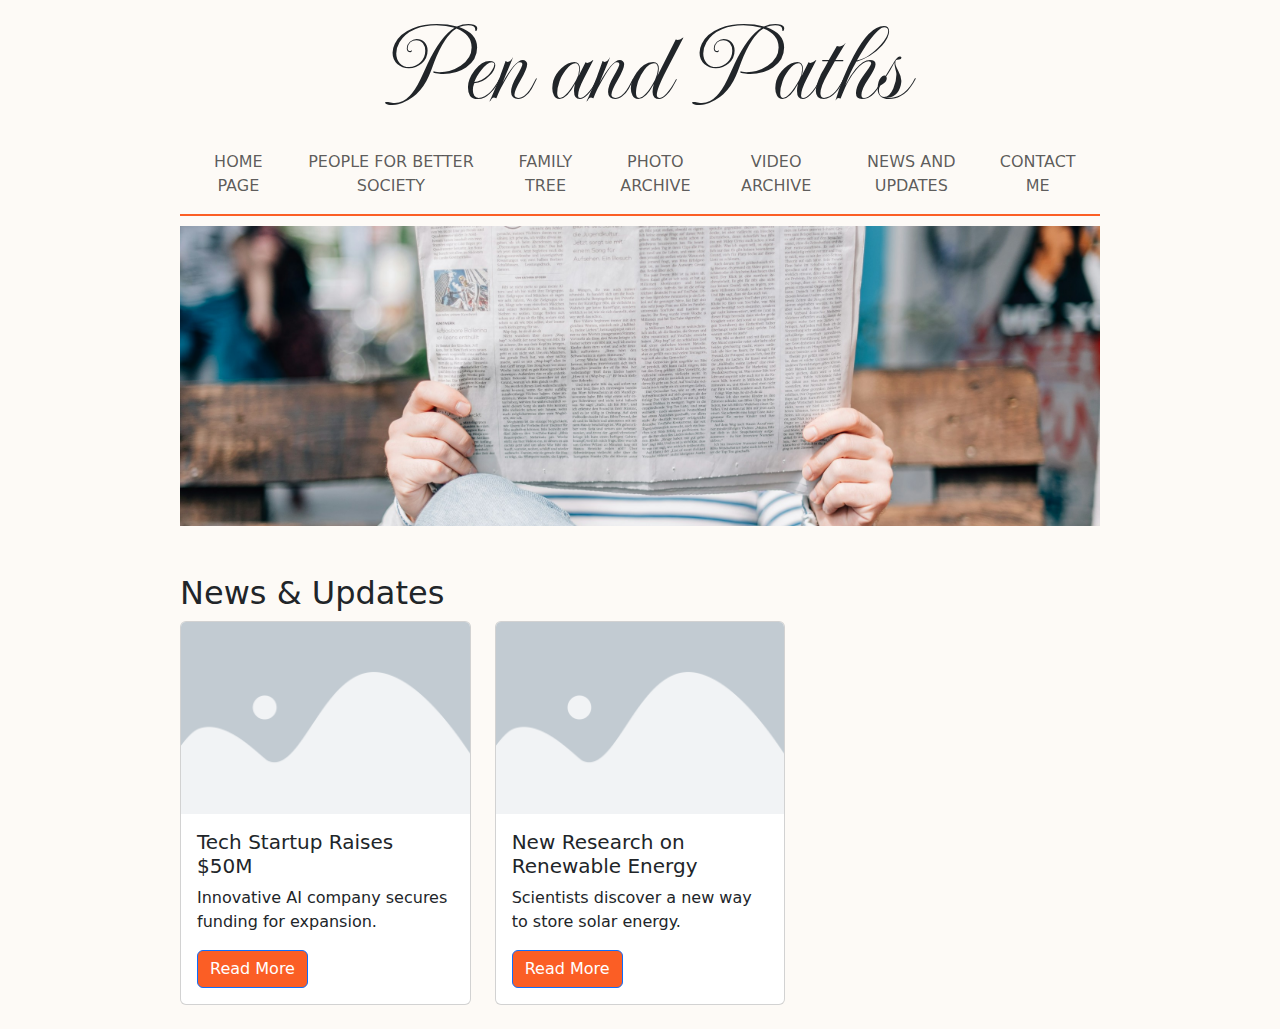
<file: news.html>
<!DOCTYPE html>
<html lang="en">
  <head>
    <meta charset="UTF-8" />
    <meta name="viewport" content="width=device-width, initial-scale=1.0" />
    <title>Pen And Paths</title>
    <link
      href="https://cdn.jsdelivr.net/npm/bootstrap@5.3.3/dist/css/bootstrap.min.css"
      rel="stylesheet"
      integrity="sha384-QWTKZyjpPEjISv5WaRU9OFeRpok6YctnYmDr5pNlyT2bRjXh0JMhjY6hW+ALEwIH"
      crossorigin="anonymous"
    />
    <link rel="stylesheet" href="css/style.css" />
    <link rel="stylesheet" href="css/people.css" />
  </head>
  <body>
    <header>
      <h1 class="hero-title">Pen and Paths</h1>
      <nav class="navbar navbar-expand-lg text-uppercase">
        <div class="container-fluid">
          <button
            class="navbar-toggler"
            type="button"
            data-bs-toggle="collapse"
            data-bs-target="#navbarNav"
            aria-controls="navbarNav"
            aria-expanded="false"
            aria-label="Toggle navigation"
          >
            <span class="navbar-toggler-icon"></span>
          </button>
          <div class="collapse navbar-collapse" id="navbarNav">
            <ul class="navbar-nav w-100 nav-fill">
              <li class="nav-item">
                <a class="nav-link" href="/PenAndPathTest/index.html">Home Page</a>
              </li>
              <li class="nav-item">
                <a class="nav-link" href="/PenAndPathTest/people.html"
                  >People for Better Society</a
                >
              </li>
              <li class="nav-item">
                <a class="nav-link" href="/PenAndPathTest/family.html">Family Tree</a>
              </li>
              <li class="nav-item">
                <a class="nav-link" href="/PenAndPathTest/photo.html">Photo Archive</a>
              </li>
              <li class="nav-item">
                <a class="nav-link" href="/PenAndPathTest/video.html">Video Archive</a>
              </li>
              <li class="nav-item">
                <a class="nav-link" href="/PenAndPathTest/news.html">News and Updates</a>
              </li>
              <li class="nav-item">
                <a class="nav-link" href="/PenAndPathTest/contact.html">Contact Me</a>
              </li>
            </ul>
          </div>
        </div>
      </nav>
    </header>

    <main>
      <img class="people-hero-img" src="image/news-bg.jpg" alt="" />
      <h2 class="mt-5">News & Updates</h2>
      <div id="news-container" class="row"></div>
    </main>

    <script src="js/news.js"></script>
    <script
      src="https://cdn.jsdelivr.net/npm/bootstrap@5.3.3/dist/js/bootstrap.bundle.min.js"
      integrity="sha384-YvpcrYf0tY3lHB60NNkmXc5s9fDVZLESaAA55NDzOxhy9GkcIdslK1eN7N6jIeHz"
      crossorigin="anonymous"
    ></script>

    <script>
      document.addEventListener("DOMContentLoaded", function () {
        displayNews();
      });
    </script>
  </body>
</html>
</file>
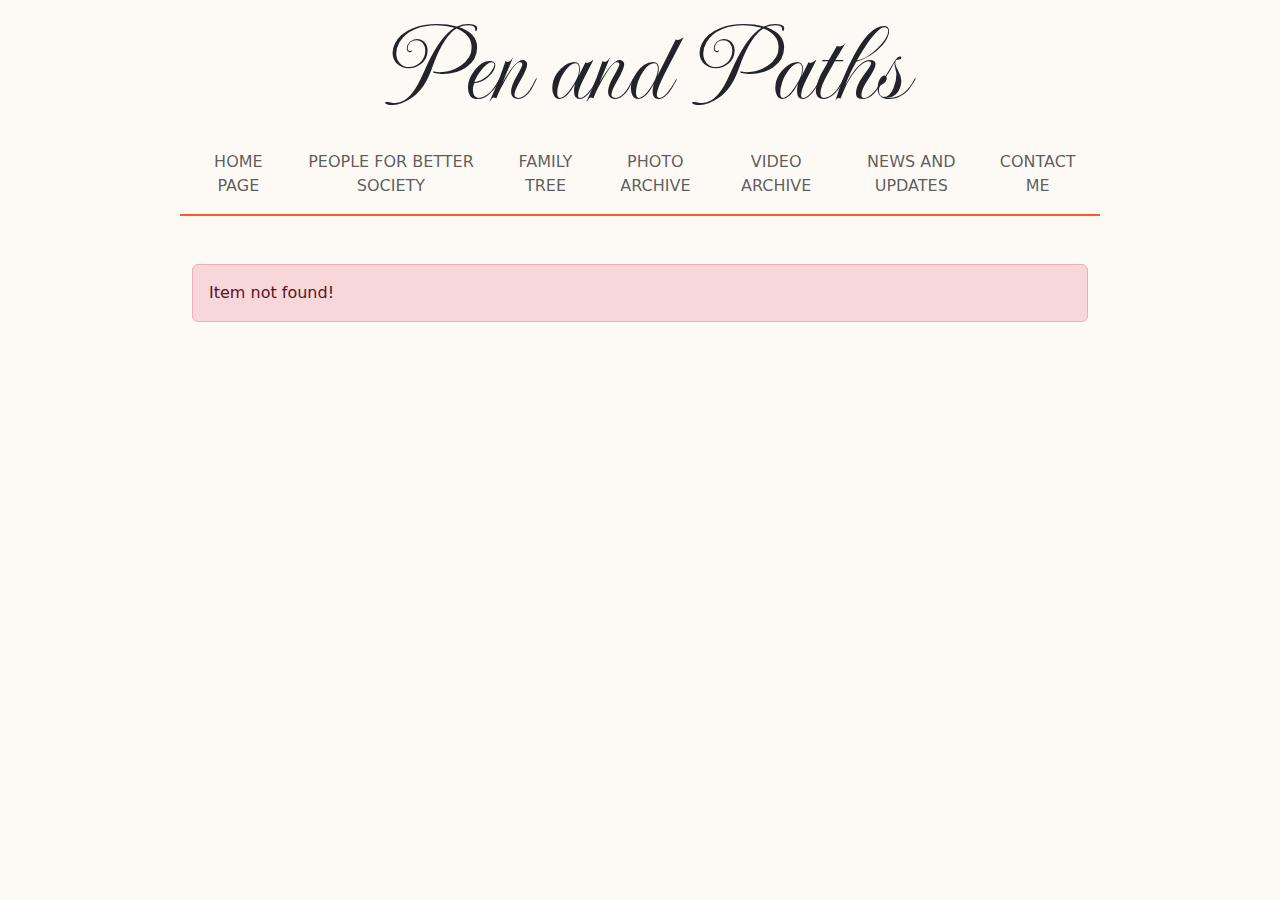
<file: people-details.html>
<!DOCTYPE html>
<html lang="en">
  <head>
    <meta charset="UTF-8" />
    <meta name="viewport" content="width=device-width, initial-scale=1.0" />
    <title>People Details</title>
    <link
      rel="stylesheet"
      href="https://cdn.jsdelivr.net/npm/bootstrap@5.3.0/dist/css/bootstrap.min.css"
    />
    <link rel="stylesheet" href="css/style.css" />
  </head>
  <body>
    <header>
      <h1 class="hero-title">Pen and Paths</h1>
      <nav class="navbar navbar-expand-lg text-uppercase">
        <div class="container-fluid">
          <button
            class="navbar-toggler"
            type="button"
            data-bs-toggle="collapse"
            data-bs-target="#navbarNav"
            aria-controls="navbarNav"
            aria-expanded="false"
            aria-label="Toggle navigation"
          >
            <span class="navbar-toggler-icon"></span>
          </button>
          <div class="collapse navbar-collapse" id="navbarNav">
            <ul class="navbar-nav w-100 nav-fill">
              <li class="nav-item">
                <a class="nav-link" href="/PenAndPathTest/index.html">Home Page</a>
              </li>
              <li class="nav-item">
                <a class="nav-link" href="/PenAndPathTest/people.html"
                  >People for Better Society</a
                >
              </li>
              <li class="nav-item">
                <a class="nav-link" href="/PenAndPathTest/family.html">Family Tree</a>
              </li>
              <li class="nav-item">
                <a class="nav-link" href="/PenAndPathTest/photo.html">Photo Archive</a>
              </li>
              <li class="nav-item">
                <a class="nav-link" href="/PenAndPathTest/video.html">Video Archive</a>
              </li>
              <li class="nav-item">
                <a class="nav-link" href="/PenAndPathTest/news.html">News and Updates</a>
              </li>
              <li class="nav-item">
                <a class="nav-link" href="/PenAndPathTest/contact.html">Contact Me</a>
              </li>
            </ul>
          </div>
        </div>
      </nav>
    </header>
    <main>
      <div class="container mt-5">
        <div id="people-details"></div>
      </div>
    </main>
    <script src="js/people.js"></script>
    <script>
      document.addEventListener("DOMContentLoaded", function () {
        displayPeopleDetails();
      });

      function displayPeopleDetails() {
        const params = new URLSearchParams(window.location.search);
        const id = parseInt(params.get("id"));

        let item =
          projectsList.find((project) => project.id === id) ||
          newsList.find((news) => news.id === id);

        if (item) {
          document.getElementById("people-details").innerHTML = `
                <div class="card">
                    <img src="${item.image}" class="card-img-top" alt="${item.title}">
                    <div class="card-body">
                        <h1 class="card-title">${item.title}</h1>
                        <p class="card-text">${item.longDescription}</p>
                    </div>
                </div>
            `;
        } else {
          document.getElementById("people-details").innerHTML = `
                <div class="alert alert-danger">Item not found!</div>
            `;
        }
      }
    </script>
    <script
      src="https://cdn.jsdelivr.net/npm/bootstrap@5.3.3/dist/js/bootstrap.bundle.min.js"
      integrity="sha384-YvpcrYf0tY3lHB60NNkmXc5s9fDVZLESaAA55NDzOxhy9GkcIdslK1eN7N6jIeHz"
      crossorigin="anonymous"
    ></script>
  </body>
</html>
</file>
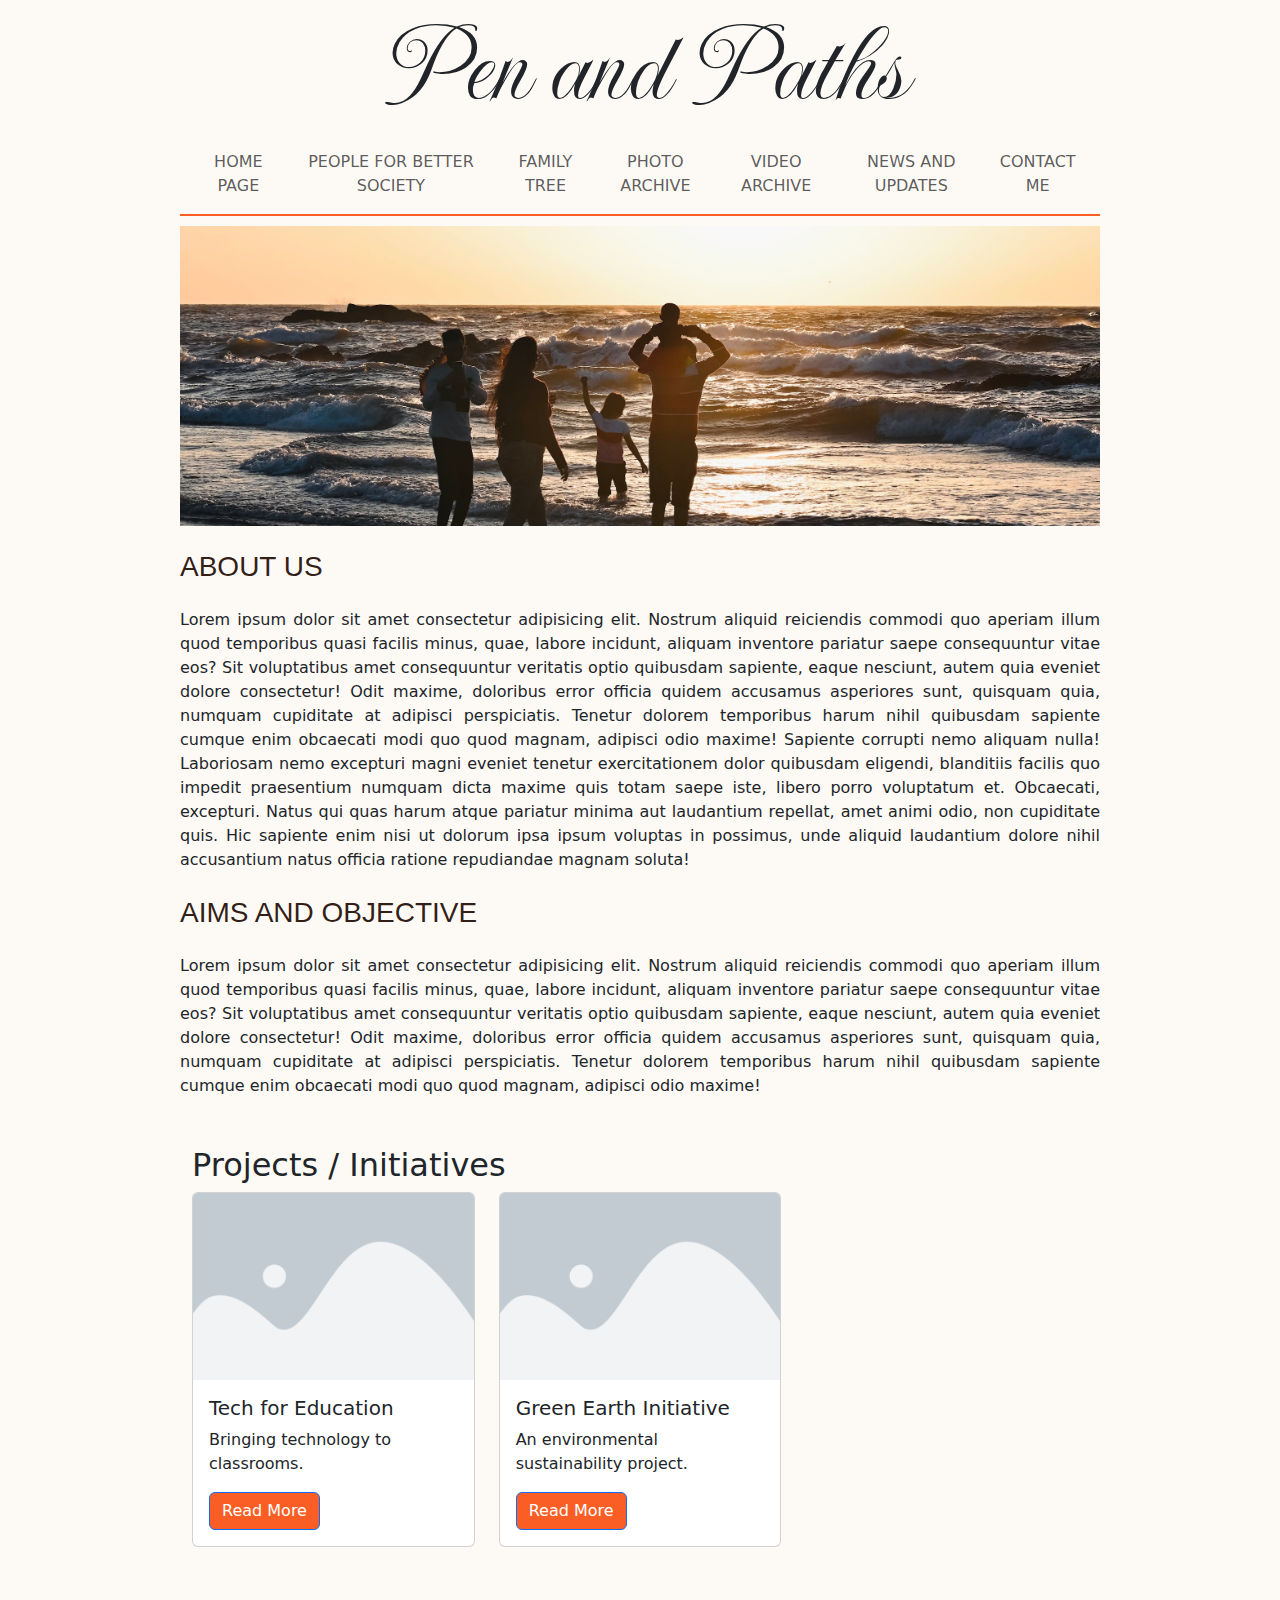
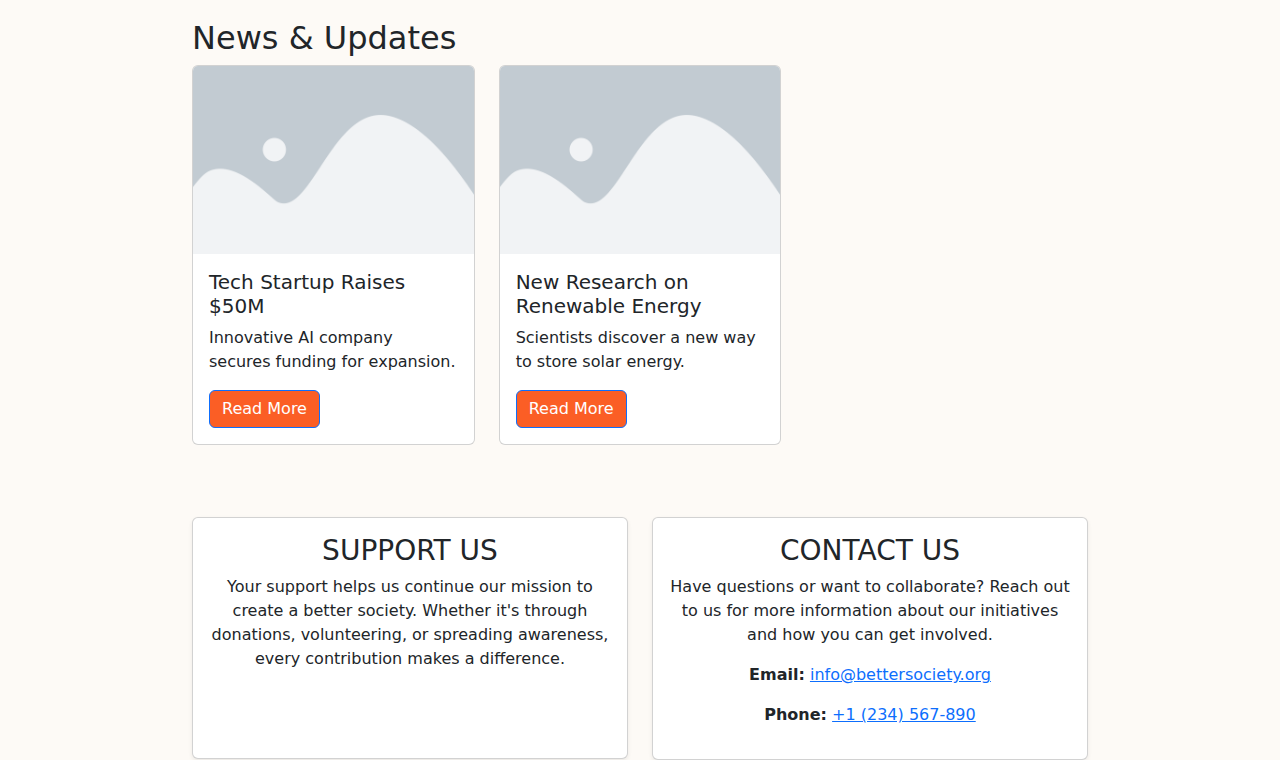
<file: people.html>
<!DOCTYPE html>
<html lang="en">
  <head>
    <meta charset="UTF-8" />
    <meta name="viewport" content="width=device-width, initial-scale=1.0" />
    <title>Pen And Paths</title>
    <link
      href="https://cdn.jsdelivr.net/npm/bootstrap@5.3.3/dist/css/bootstrap.min.css"
      rel="stylesheet"
      integrity="sha384-QWTKZyjpPEjISv5WaRU9OFeRpok6YctnYmDr5pNlyT2bRjXh0JMhjY6hW+ALEwIH"
      crossorigin="anonymous"
    />
    <link rel="stylesheet" href="css/style.css" />
    <link rel="stylesheet" href="css/people.css" />
  </head>
  <body>
    <header>
      <h1 class="hero-title">Pen and Paths</h1>
      <nav class="navbar navbar-expand-lg text-uppercase">
        <div class="container-fluid">
          <button
            class="navbar-toggler"
            type="button"
            data-bs-toggle="collapse"
            data-bs-target="#navbarNav"
            aria-controls="navbarNav"
            aria-expanded="false"
            aria-label="Toggle navigation"
          >
            <span class="navbar-toggler-icon"></span>
          </button>
          <div class="collapse navbar-collapse" id="navbarNav">
            <ul class="navbar-nav w-100 nav-fill">
              <li class="nav-item">
                <a class="nav-link" href="/PenAndPathTest/index.html">Home Page</a>
              </li>
              <li class="nav-item">
                <a class="nav-link" href="/PenAndPathTest/people.html"
                  >People for Better Society</a
                >
              </li>
              <li class="nav-item">
                <a class="nav-link" href="/PenAndPathTest/family.html">Family Tree</a>
              </li>
              <li class="nav-item">
                <a class="nav-link" href="/PenAndPathTest/photo.html">Photo Archive</a>
              </li>
              <li class="nav-item">
                <a class="nav-link" href="/PenAndPathTest/video.html">Video Archive</a>
              </li>
              <li class="nav-item">
                <a class="nav-link" href="/PenAndPathTest/news.html">News and Updates</a>
              </li>
              <li class="nav-item">
                <a class="nav-link" href="/PenAndPathTest/contact.html">Contact Me</a>
              </li>
            </ul>
          </div>
        </div>
      </nav>
    </header>
    <main>
      <img class="people-hero-img" src="image/pfbs.jpeg" alt="" />
      <section>
        <h3 class="my-4 hero-sub-title orange-text">ABOUT US</h3>
        <p class="pfbs-about">
          Lorem ipsum dolor sit amet consectetur adipisicing elit. Nostrum
          aliquid reiciendis commodi quo aperiam illum quod temporibus quasi
          facilis minus, quae, labore incidunt, aliquam inventore pariatur saepe
          consequuntur vitae eos? Sit voluptatibus amet consequuntur veritatis
          optio quibusdam sapiente, eaque nesciunt, autem quia eveniet dolore
          consectetur! Odit maxime, doloribus error officia quidem accusamus
          asperiores sunt, quisquam quia, numquam cupiditate at adipisci
          perspiciatis. Tenetur dolorem temporibus harum nihil quibusdam
          sapiente cumque enim obcaecati modi quo quod magnam, adipisci odio
          maxime! Sapiente corrupti nemo aliquam nulla! Laboriosam nemo
          excepturi magni eveniet tenetur exercitationem dolor quibusdam
          eligendi, blanditiis facilis quo impedit praesentium numquam dicta
          maxime quis totam saepe iste, libero porro voluptatum et. Obcaecati,
          excepturi. Natus qui quas harum atque pariatur minima aut laudantium
          repellat, amet animi odio, non cupiditate quis. Hic sapiente enim nisi
          ut dolorum ipsa ipsum voluptas in possimus, unde aliquid laudantium
          dolore nihil accusantium natus officia ratione repudiandae magnam
          soluta!
        </p>
      </section>

      <section>
        <h3 class="my-4 hero-sub-title orange-text">AIMS AND OBJECTIVE</h3>
        <p class="pfbs-about">
          Lorem ipsum dolor sit amet consectetur adipisicing elit. Nostrum
          aliquid reiciendis commodi quo aperiam illum quod temporibus quasi
          facilis minus, quae, labore incidunt, aliquam inventore pariatur saepe
          consequuntur vitae eos? Sit voluptatibus amet consequuntur veritatis
          optio quibusdam sapiente, eaque nesciunt, autem quia eveniet dolore
          consectetur! Odit maxime, doloribus error officia quidem accusamus
          asperiores sunt, quisquam quia, numquam cupiditate at adipisci
          perspiciatis. Tenetur dolorem temporibus harum nihil quibusdam
          sapiente cumque enim obcaecati modi quo quod magnam, adipisci odio
          maxime!
        </p>
      </section>

      <div class="container mt-5">
        <h2>Projects / Initiatives</h2>
        <div id="projects-container" class="row"></div>

        <h2 class="mt-5">News & Updates</h2>
        <div id="news-container" class="row"></div>
      </div>

      <section class="container mt-5">
        <div class="row">
          <!-- Support Us Card -->
          <div class="col-md-6">
            <div class="card text-center shadow-sm">
              <div class="card-body support-card">
                <h3 class="card-title">SUPPORT US</h3>
                <p class="card-text">
                  Your support helps us continue our mission to create a better
                  society. Whether it's through donations, volunteering, or
                  spreading awareness, every contribution makes a difference.
                </p>
              </div>
            </div>
          </div>

          <!-- Contact Us Card -->
          <div class="col-md-6">
            <div class="card text-center shadow-sm">
              <div class="card-body">
                <h3 class="card-title">CONTACT US</h3>
                <p class="card-text">
                  Have questions or want to collaborate? Reach out to us for
                  more information about our initiatives and how you can get
                  involved.
                </p>
                <p>
                  <strong>Email:</strong>
                  <a href="mailto:info@bettersociety.org"
                    >info@bettersociety.org</a
                  >
                </p>
                <p>
                  <strong>Phone:</strong>
                  <a href="tel:+1234567890">+1 (234) 567-890</a>
                </p>
              </div>
            </div>
          </div>
        </div>
      </section>
    </main>

    <script src="js/people.js"></script>
    <script
      src="https://cdn.jsdelivr.net/npm/bootstrap@5.3.3/dist/js/bootstrap.bundle.min.js"
      integrity="sha384-YvpcrYf0tY3lHB60NNkmXc5s9fDVZLESaAA55NDzOxhy9GkcIdslK1eN7N6jIeHz"
      crossorigin="anonymous"
    ></script>
    <script>
      document.addEventListener("DOMContentLoaded", function () {
        displayProjects();
        displayNews();
      });
    </script>
  </body>
</html>
</file>
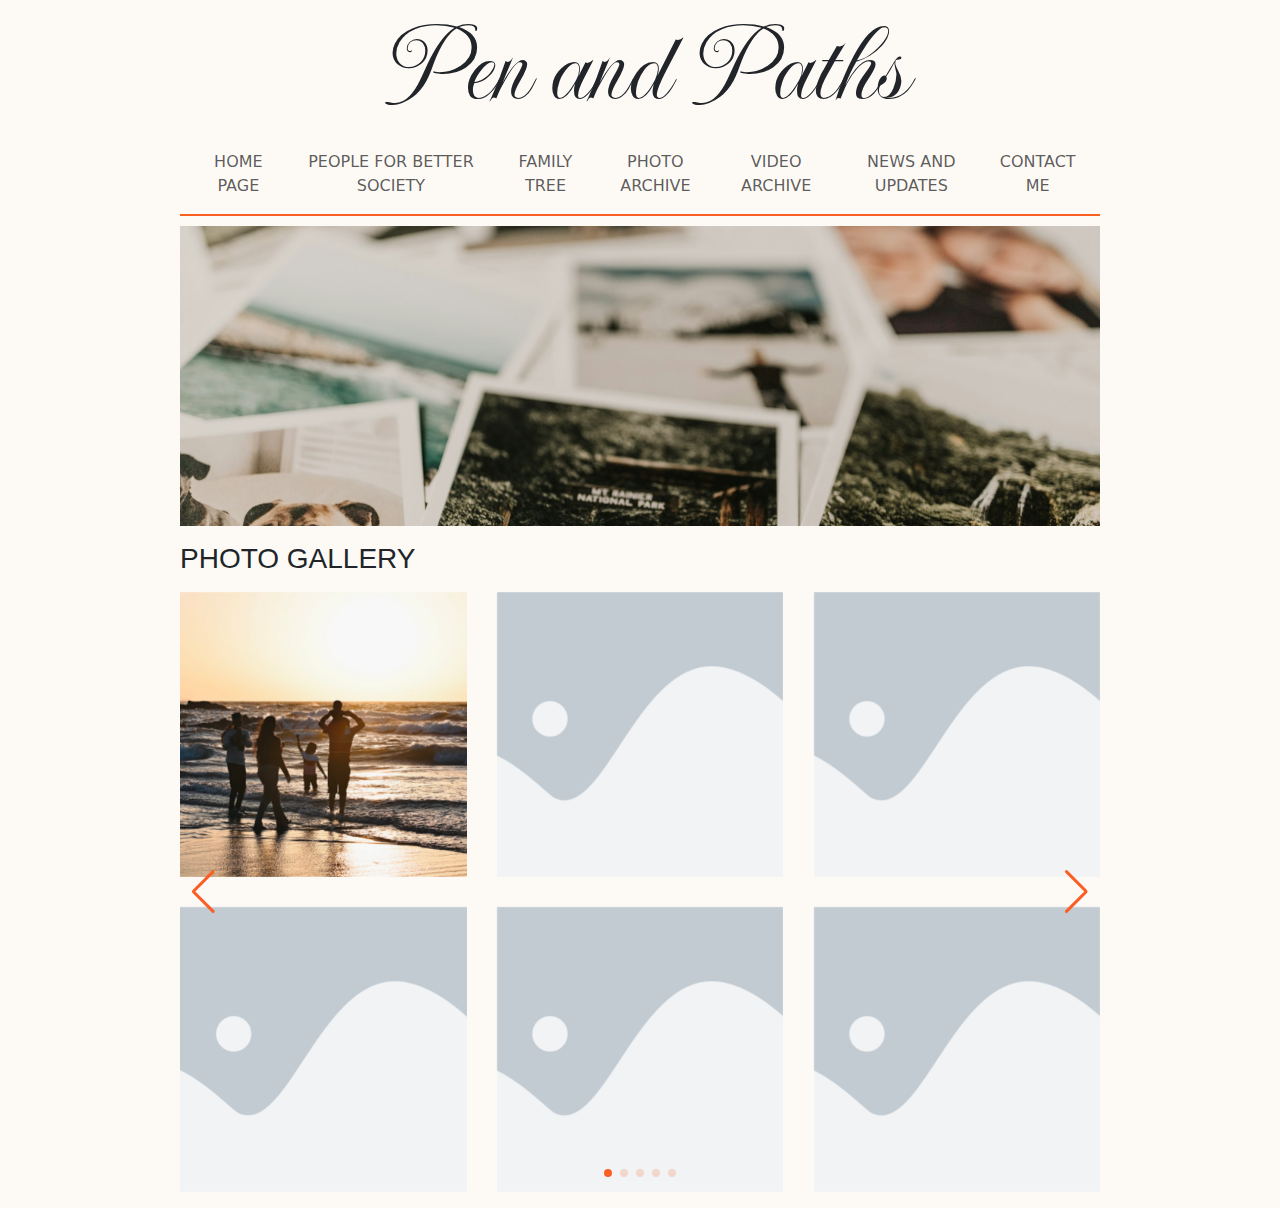
<file: photo.html>
<!DOCTYPE html>
<html lang="en">
  <head>
    <meta charset="UTF-8" />
    <meta
      name="viewport"
      content="width=device-width, initial-scale=1, minimum-scale=1, maximum-scale=1"
    />
    <title>Pen And Paths</title>
    <link
      href="https://cdn.jsdelivr.net/npm/bootstrap@5.3.3/dist/css/bootstrap.min.css"
      rel="stylesheet"
      integrity="sha384-QWTKZyjpPEjISv5WaRU9OFeRpok6YctnYmDr5pNlyT2bRjXh0JMhjY6hW+ALEwIH"
      crossorigin="anonymous"
    />
    <link rel="stylesheet" href="css/style.css" />
    <link rel="stylesheet" href="css/people.css" />
    <link rel="stylesheet" href="css/photo.css" />

    <!-- Link Swiper's CSS -->
    <link
      rel="stylesheet"
      href="https://cdn.jsdelivr.net/npm/swiper@11/swiper-bundle.min.css"
    />
  </head>
  <body>
    <header>
      <h1 class="hero-title">Pen and Paths</h1>
      <nav class="navbar navbar-expand-lg text-uppercase">
        <div class="container-fluid">
          <button
            class="navbar-toggler"
            type="button"
            data-bs-toggle="collapse"
            data-bs-target="#navbarNav"
            aria-controls="navbarNav"
            aria-expanded="false"
            aria-label="Toggle navigation"
          >
            <span class="navbar-toggler-icon"></span>
          </button>
          <div class="collapse navbar-collapse" id="navbarNav">
            <ul class="navbar-nav w-100 nav-fill">
              <li class="nav-item">
                <a class="nav-link" href="/PenAndPathTest/index.html">Home Page</a>
              </li>
              <li class="nav-item">
                <a class="nav-link" href="/PenAndPathTest/people.html"
                  >People for Better Society</a
                >
              </li>
              <li class="nav-item">
                <a class="nav-link" href="/PenAndPathTest/family.html">Family Tree</a>
              </li>
              <li class="nav-item">
                <a class="nav-link" href="/PenAndPathTest/photo.html">Photo Archive</a>
              </li>
              <li class="nav-item">
                <a class="nav-link" href="/PenAndPathTest/video.html">Video Archive</a>
              </li>
              <li class="nav-item">
                <a class="nav-link" href="/PenAndPathTest/news.html">News and Updates</a>
              </li>
              <li class="nav-item">
                <a class="nav-link" href="/PenAndPathTest/contact.html">Contact Me</a>
              </li>
            </ul>
          </div>
        </div>
      </nav>
    </header>

    <main>
      <img class="people-hero-img" src="image/photo-bg.jpg" alt="" />
      <h3 class="hero-sub-title text-uppercase mt-3">Photo gallery</h3>

      <div class="photo-gallery my-3">
        <div class="swiper mySwiper">
          <div class="swiper-wrapper" id="swiperWrapper1"></div>
          <div class="swiper-pagination"></div>
          <div class="swiper-button-next"></div>
          <div class="swiper-button-prev"></div>
        </div>
      </div>
    </main>
    <script src="https://cdn.jsdelivr.net/npm/swiper@11/swiper-bundle.min.js"></script>
    <script src="js/photoArchive.js"></script>

    <!-- Initialize Swiper -->

    <script
      src="https://cdn.jsdelivr.net/npm/bootstrap@5.3.3/dist/js/bootstrap.bundle.min.js"
      integrity="sha384-YvpcrYf0tY3lHB60NNkmXc5s9fDVZLESaAA55NDzOxhy9GkcIdslK1eN7N6jIeHz"
      crossorigin="anonymous"
    ></script>
  </body>
</html>
</file>
<file: css/style.css>
@import url("https://fonts.googleapis.com/css2?family=Imperial+Script&display=swap");

nav {
  padding: 0;
  border-bottom: 2px solid rgb(251, 94, 37);
}

body {
  background-color: rgba(239, 212, 178, 0.123);
  padding: 0 180px;
}
.hero-title {
  font-family: "Imperial Script", serif;
  font-size: 7rem;
  font-weight: 400;
  margin: 0;
  text-align: center;
}

.hero-sub-title {
  font-family: "Trebuchet MS", "Lucida Sans Unicode", "Lucida Grande",
    "Lucida Sans", Arial, sans-serif;
}

.underline-orange {
  text-decoration: underline;
  text-decoration-color: rgb(251, 94, 37);
}
.truncate {
  overflow: hidden;
  text-overflow: ellipsis;
  display: -webkit-box;
  -webkit-line-clamp: 2; /* number of lines to show */
  line-clamp: 2;
  -webkit-box-orient: vertical;
}

.swiper-button-next,
.swiper-button-prev {
  color: rgb(251, 94, 37) !important;
}
/* Hover effect */
.swiper-button-next:hover,
.swiper-button-prev:hover {
  color: rgb(108, 31, 3) !important; /* Darker red on hover */
}

/* Change color of pagination bullets */
.swiper-pagination-bullet {
  background-color: rgb(251, 94, 37) !important; /* Change dot color */
  opacity: 0.5;
}

/* Active dot color */
.swiper-pagination-bullet-active {
  background-color: rgb(251, 94, 37) !important; /* Change active dot color */
  opacity: 1;
}
/* Contact Page */
.orange {
  background-color: rgb(251, 94, 37);
}
.orange-text {
  color: rgba(29, 9, 2, 0.922);
}

.orange-solid-text {
  color: rgb(251, 94, 37);
}

.about-justify {
  text-align: justify;
}

.orange-btn {
  background-color: rgb(251, 94, 37);
}
.reponse-msg {
  background-color: rgb(251, 94, 37);
  color: white;
  padding: 10px 0px 10px 10px;
  border-radius: 5px;
}
/*  */

/* Family page */

.family-name {
  background-color: rgba(251, 94, 37, 0.322);
  display: inline;
}

/*  */

@media screen and (max-width: 992px) {
  body {
    padding: 0 100px;
  }
}

@media screen and (max-width: 768px) {
  body {
    padding: 0 80px;
  }
}

@media screen and (max-width: 552px) {
  body {
    padding: 0 32px;
  }
}
</file>
<file: css/people.css>
.people-hero-img {
  margin-top: 10px;
  height: 300px;
  width: 100%;
  object-fit: cover;
}

.pfbs-about {
  text-align: justify;
}

.support-card {
  padding-bottom: 87px;
}

.swiper {
  width: 100%;
  height: 100%;
}

.swiper-slide {
  text-align: center;
  font-size: 18px;
  background: #fff;
  display: flex;
  justify-content: center;
  align-items: center;
  border-radius: 5px;
}

.swiper-slide img {
  display: block;
  width: 100%;
  height: 100%;
  object-fit: cover;
}
</file>
<file: css/photo.css>
.photo-gallery {
  position: relative;
  height: 600px;
}

.swiper {
  width: 100%;
  height: 100%;
  margin-left: auto;
  margin-right: auto;
}

.swiper-slide {
  text-align: center;
  font-size: 18px;
  background: #fff;
  height: calc((100% - 30px) / 2) !important;

  /* Center slide text vertically */
  display: flex;
  justify-content: center;
  align-items: center;
}
</file>
